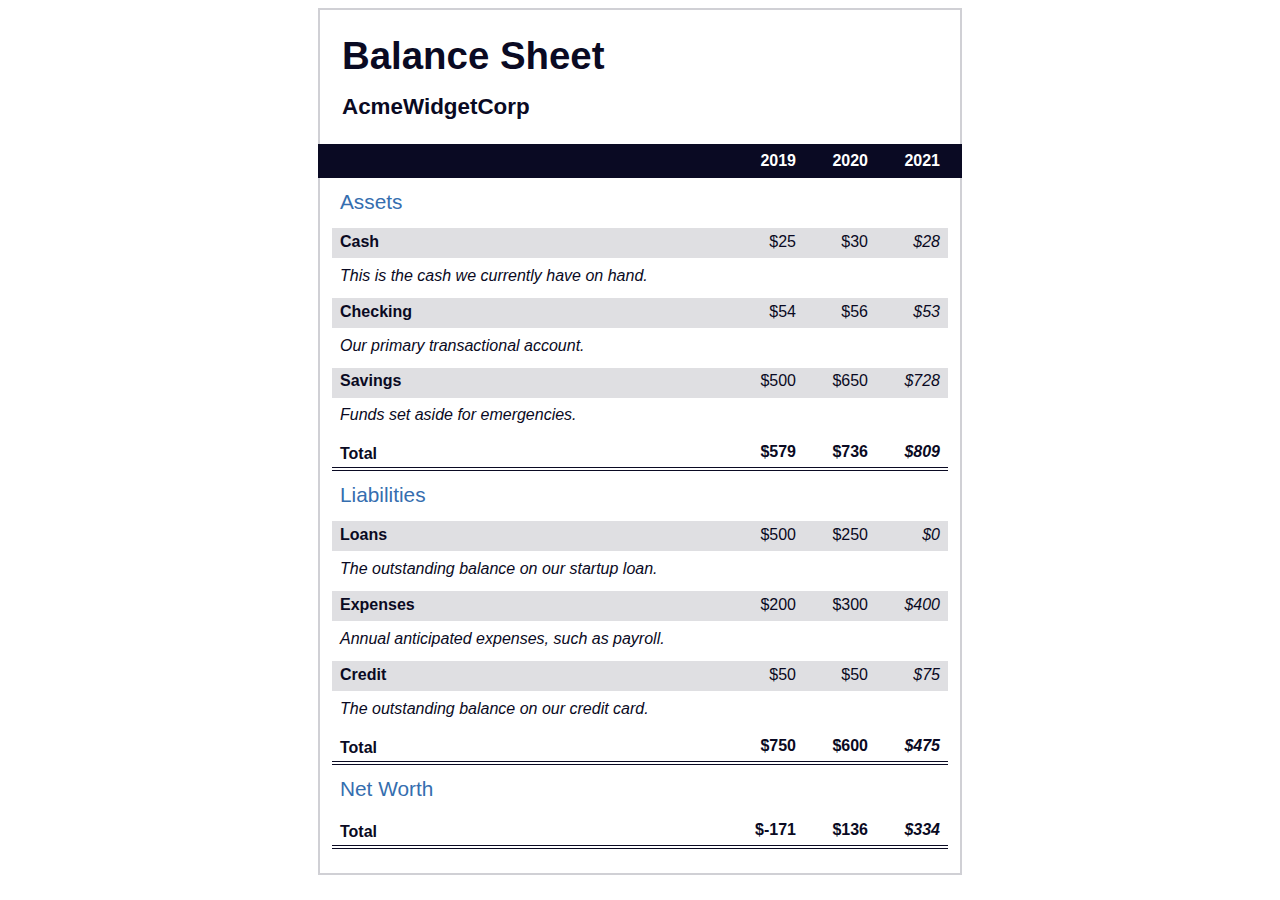
<file: freecodecamp/balance sheet/index.html>
<!DOCTYPE html>
<html lang="en">
  <head>
    <meta charset="UTF-8">
    <meta name="viewport" content="width=device-width, initial-scale=1.0">
    <title>Balance Sheet</title>
    <link rel="stylesheet" href="./styles.css">
  </head>
  <body>
    <main>
      <section>
        <h1>
          <span class="flex">
            <span>AcmeWidgetCorp</span>
            <span>Balance Sheet</span>
          </span>
        </h1>
        <div id="years" aria-hidden="true">
          <span class="year">2019</span>
          <span class="year">2020</span>
          <span class="year">2021</span>
        </div>
        <div class="table-wrap">
          <table>
            <caption>Assets</caption>
            <thead>
              <tr>
                <td></td>
                <th><span class="sr-only year">2019</span></th>
                <th><span class="sr-only year">2020</span></th>
                <th class="current"><span class="sr-only year">2021</span></th>
              </tr>
            </thead>
            <tbody>
              <tr class="data">
                <th>Cash <span class="description">This is the cash we currently have on hand.</span></th>
                <td>$25</td>
                <td>$30</td>
                <td class="current">$28</td>
              </tr>
              <tr class="data">
                <th>Checking <span class="description">Our primary transactional account.</span></th>
                <td>$54</td>
                <td>$56</td>
                <td class="current">$53</td>
              </tr>
              <tr class="data">
                <th>Savings <span class="description">Funds set aside for emergencies.</span></th>
                <td>$500</td>
                <td>$650</td>
                <td class="current">$728</td>
              </tr>
              <tr class="total">
                <th>Total <span class="sr-only">Assets</span></th>
                <td>$579</td>
                <td>$736</td>
                <td class="current">$809</td>
              </tr>
            </tbody>
          </table>
          <table>
            <caption>Liabilities</caption>
            <thead>
              <tr>
              <td></td>
              <th><span class="sr-only">2019</span></th>
              <th><span class="sr-only">2020</span></th>
              <th><span class="sr-only">2021</span></th>
              </tr>
            </thead>
            <tbody>
              <tr class="data">
                <th>Loans <span class="description">The outstanding balance on our startup loan.</span></th>
                <td>$500</td>
                <td>$250</td>
                <td class="current">$0</td>
              </tr>
              <tr class="data">
                <th>Expenses <span class="description">Annual anticipated expenses, such as payroll.</span></th>
                <td>$200</td>
                <td>$300</td>
                <td class="current">$400</td>
              </tr>
              <tr class="data">
                <th>Credit <span class="description">The outstanding balance on our credit card.</span></th>
                <td>$50</td>
                <td>$50</td>
                <td class="current">$75</td>
              </tr>
              <tr class="total">
                <th>Total <span class="sr-only">Liabilities</span></th>
                <td>$750</td>
                <td>$600</td>
                <td class="current">$475</td>
              </tr>
            </tbody>
          </table>
          <table>
            <caption>Net Worth</caption>
            <thead>
              <tr>
              <td></td>
              <th><span class="sr-only">2019</span></th>
              <th><span class="sr-only">2020</span></th>
              <th><span class="sr-only">2021</span></th>
              </tr>
            </thead>
            <tbody>
              <tr class="total">
                <th>Total <span class="sr-only">Net Worth</span></th>
                <td>$-171</td>
                <td>$136</td>
                <td class="current">$334</td>
              </tr>
            </tbody>
          </table>
        </div>
      </section>
    </main>
  </body>
</html>
</file>
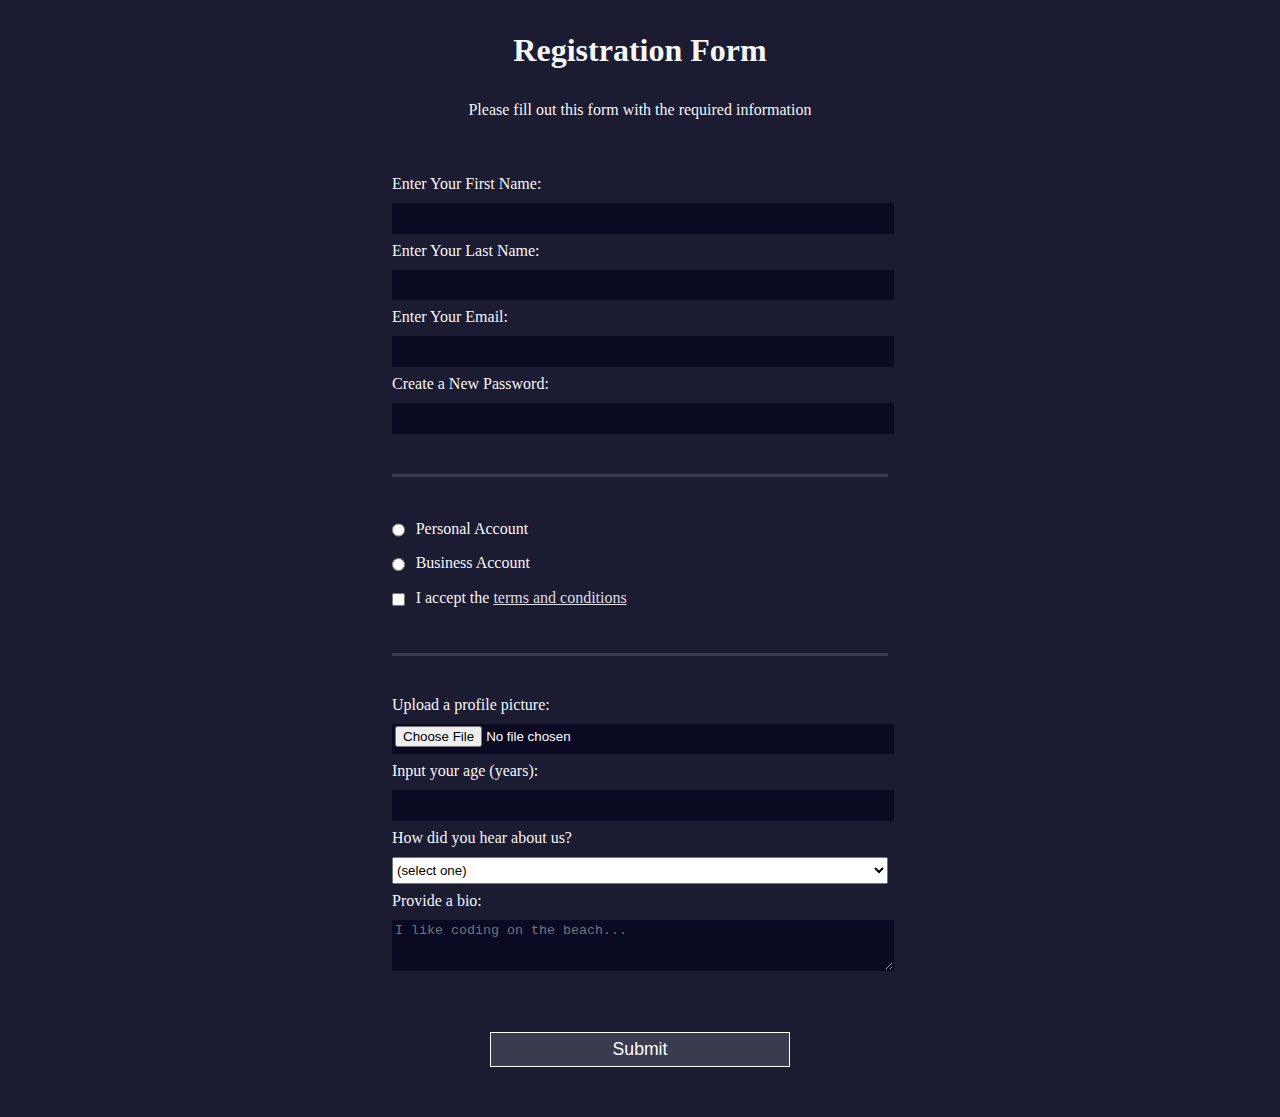
<file: freecodecamp/responsive Form/index.html>
<!DOCTYPE html>
<html lang="en">
  <head>
    <meta charset="UTF-8">
    <title>Registration Form</title>
    <link rel="stylesheet" href="styles.css" />
  </head>
  <body>
    <h1>Registration Form</h1>
    <p>Please fill out this form with the required information</p>
    <form method="post" action='https://register-demo.freecodecamp.org'>
      <fieldset>
        <label for="first-name">Enter Your First Name: <input id="first-name" name="first-name" type="text" required /></label>
        <label for="last-name">Enter Your Last Name: <input id="last-name" name="last-name" type="text" required /></label>
        <label for="email">Enter Your Email: <input id="email" name="email" type="email" required /></label>
        <label for="new-password">Create a New Password: <input id="new-password" name="new-password" type="password" pattern="[a-z0-5]{8,}" required /></label>
      </fieldset>
      <fieldset>
        <label for="personal-account"><input id="personal-account" type="radio" name="account-type" class="inline" /> Personal Account</label>
        <label for="business-account"><input id="business-account" type="radio" name="account-type" class="inline" /> Business Account</label>
        <label for="terms-and-conditions">
          <input id="terms-and-conditions" type="checkbox" required name="terms-and-conditions" class="inline" /> I accept the <a href="https://www.freecodecamp.org/news/terms-of-service/">terms and conditions</a>
        </label>
      </fieldset>
      <fieldset>
        <label for="profile-picture">Upload a profile picture: <input id="profile-picture" type="file" name="file" /></label>
        <label for="age">Input your age (years): <input id="age" type="number" name="age" min="13" max="120" /></label>
        <label for="referrer">How did you hear about us?
          <select id="referrer" name="referrer">
            <option value="">(select one)</option>
            <option value="1">freeCodeCamp News</option>
            <option value="2">freeCodeCamp YouTube Channel</option>
            <option value="3">freeCodeCamp Forum</option>
            <option value="4">Other</option>
          </select>
        </label>
        <label for="bio">Provide a bio:
          <textarea id="bio" name="bio" rows="3" cols="30" placeholder="I like coding on the beach..."></textarea>
        </label>
      </fieldset>
      <input type="submit" value="Submit" />
    </form>
  </body>
</html>
</file>
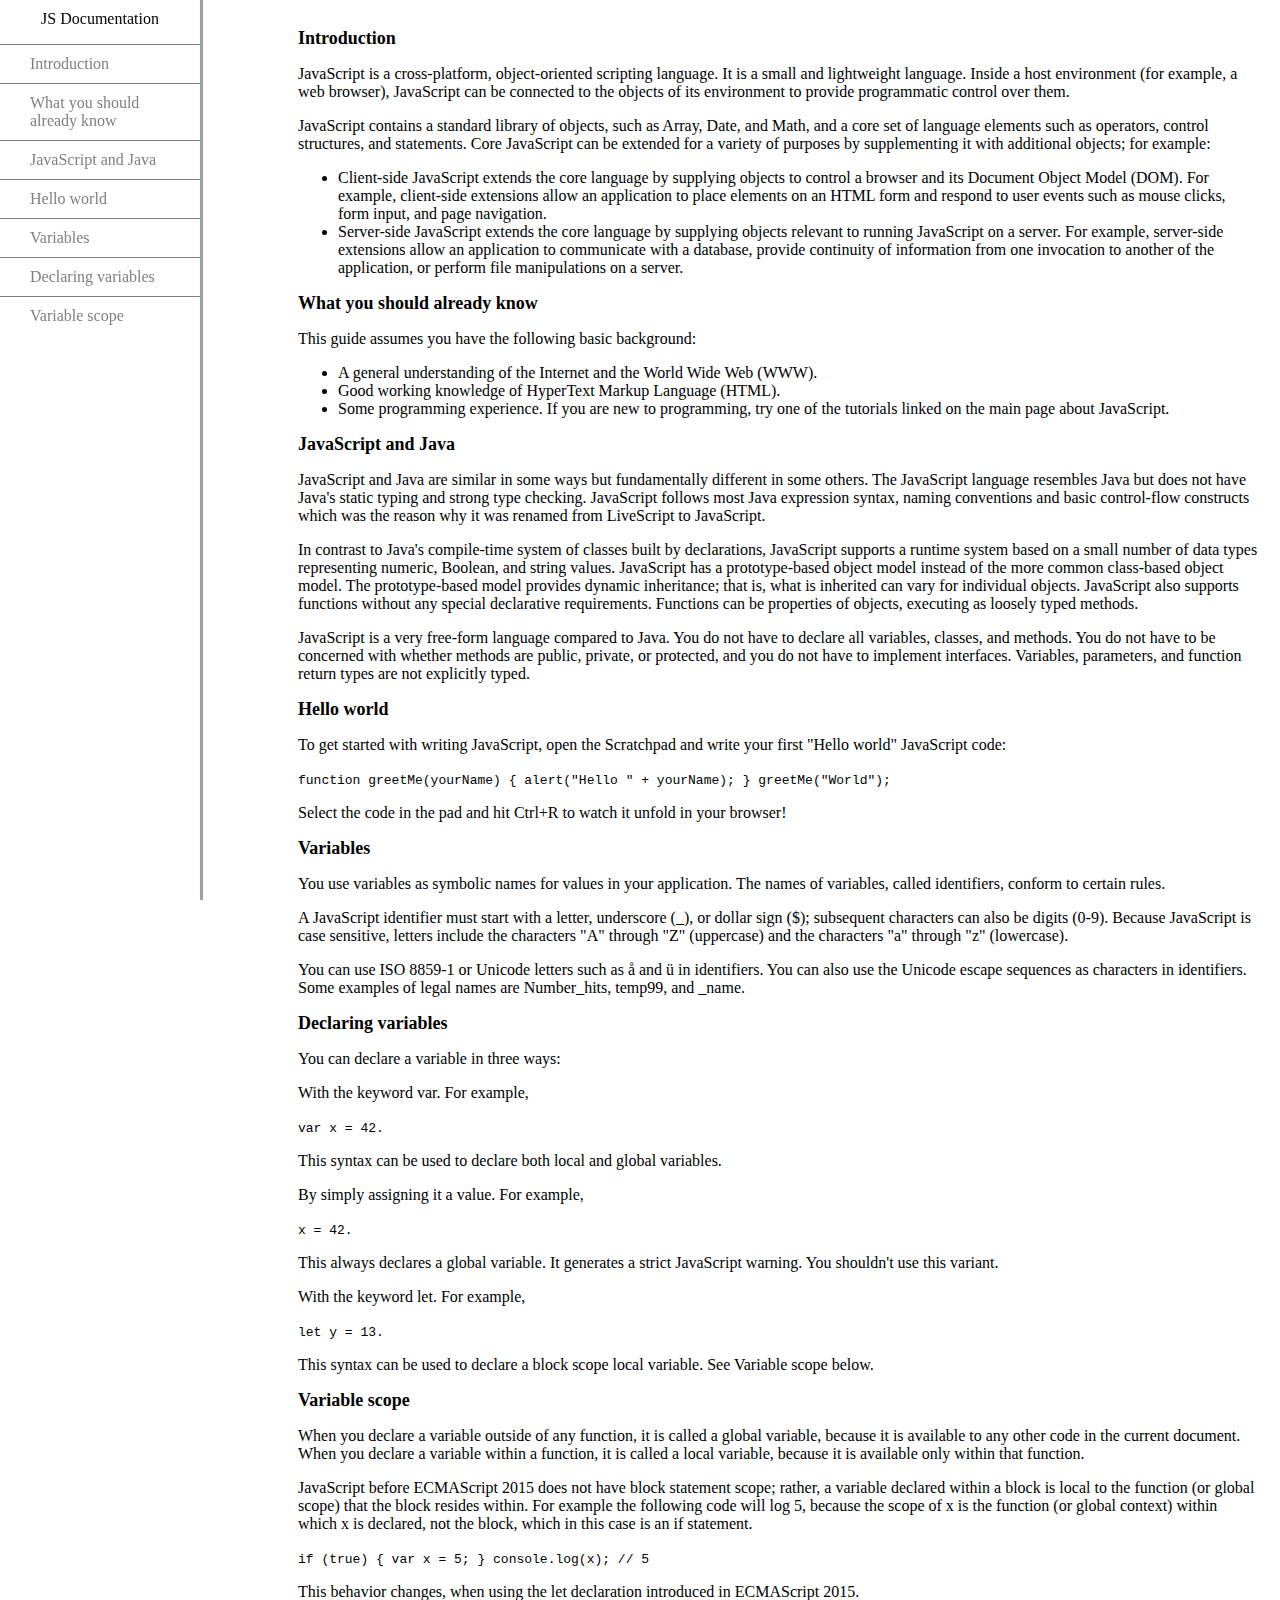
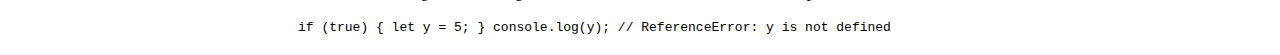
<file: freecodecamp/Technical Documentation Page/index.html>
<!DOCTYPE html>
<html lang="en">
<head>
    <meta charset="UTF-8">
    <meta http-equiv="X-UA-Compatible" content="IE=edge">
    <meta name="viewport" content="width=device-width, initial-scale=1.0">
    <link rel="stylesheet" href="styles.css">
    <title>Document</title>
</head>
<body>
    <nav id="navbar">
        <header>JS Documentation</header>
        <ul>
            <li>
                <a class="nav-link" href="#Introduction">Introduction</a>
            </li>
            <li>
                <a class="nav-link" href="#What_you_should_already_know">What you should already know</a>
            </li>
            <li>
                <a class="nav-link" href="#JavaScript_and_Java">JavaScript and Java</a>
            </li>
            <li>
                <a class="nav-link" href="#Hello_world">Hello world</a>
            </li>
            <li>
                <a class="nav-link" href="#Variables">Variables</a>
            </li>
            <li>
                <a class="nav-link" href="#Declaring_variables">Declaring variables</a>
            </li>
            <li>
                <a class="nav-link" href="#Variable_scope">Variable scope</a>
            </li>
        </ul>
    </nav>

    <main id="main-doc">

        <section class="main-section" id="Introduction">
            <header>Introduction</header>
            <article>
                <p>JavaScript is a cross-platform, object-oriented scripting language. It is a small and lightweight language. Inside a host environment (for example, a web browser), JavaScript can be connected to the objects of its environment to provide programmatic control over them.</p>
                <p>JavaScript contains a standard library of objects, such as Array, Date, and Math, and a core set of language elements such as operators, control structures, and statements. Core JavaScript can be extended for a variety of purposes by supplementing it with additional objects; for example:</p>
                <ul>
                    <li>Client-side JavaScript extends the core language by supplying objects to control a browser and its Document Object Model (DOM). For example, client-side extensions allow an application to place elements on an HTML form and respond to user events such as mouse clicks, form input, and page navigation.</li>
                    <li>Server-side JavaScript extends the core language by supplying objects relevant to running JavaScript on a server. For example, server-side extensions allow an application to communicate with a database, provide continuity of information from one invocation to another of the application, or perform file manipulations on a server.</li>
                </ul>
            </article>
        </section>

        <section class="main-section" id="What_you_should_already_know">
            <header>What you should already know</header>
            <article>
                <p>This guide assumes you have the following basic background:</p>                
                <ul>
                    <li>A general understanding of the Internet and the World Wide Web (WWW).</li>
                    <li>Good working knowledge of HyperText Markup Language (HTML).</li>
                    <li>Some programming experience. If you are new to programming, try one of the tutorials linked on the main page about JavaScript.
                    </li>
                </ul>
            </article>
        </section>

        <section class="main-section" id="JavaScript_and_Java">
            <header>JavaScript and Java</header>
            <article>
                <p>JavaScript and Java are similar in some ways but fundamentally different in some others. The JavaScript language resembles Java but does not have Java's static typing and strong type checking. JavaScript follows most Java expression syntax, naming conventions and basic control-flow constructs which was the reason why it was renamed from LiveScript to JavaScript.</p>                
                <p>In contrast to Java's compile-time system of classes built by declarations, JavaScript supports a runtime system based on a small number of data types representing numeric, Boolean, and string values. JavaScript has a prototype-based object model instead of the more common class-based object model. The prototype-based model provides dynamic inheritance; that is, what is inherited can vary for individual objects. JavaScript also supports functions without any special declarative requirements. Functions can be properties of objects, executing as loosely typed methods.</p>
                <p>JavaScript is a very free-form language compared to Java. You do not have to declare all variables, classes, and methods. You do not have to be concerned with whether methods are public, private, or protected, and you do not have to implement interfaces. Variables, parameters, and function return types are not explicitly typed.</p>                
            </article>
        </section>

        <section class="main-section" id="Hello_world">
            <header>Hello world</header>
            <article>
                <p>To get started with writing JavaScript, open the Scratchpad and write your first "Hello world" JavaScript code:</p>                
                <code>function greetMe(yourName) { alert("Hello " + yourName); }
                    greetMe("World");</code>
                <p>Select the code in the pad and hit Ctrl+R to watch it unfold in your browser!</p>                
            </article>
        </section>

        <section class="main-section" id="Variables">
            <header>Variables</header>
            <article>
                <p>You use variables as symbolic names for values in your application. The names of variables, called identifiers, conform to certain rules.</p>                
                <p>A JavaScript identifier must start with a letter, underscore (_), or dollar sign ($); subsequent characters can also be digits (0-9). Because JavaScript is case sensitive, letters include the characters "A" through "Z" (uppercase) and the characters "a" through "z" (lowercase).</p>
                <p>You can use ISO 8859-1 or Unicode letters such as å and ü in identifiers. You can also use the Unicode escape sequences as characters in identifiers. Some examples of legal names are Number_hits, temp99, and _name.</p>                
            </article>
        </section>

        <section class="main-section" id="Declaring_variables">
            <header>Declaring variables</header>
            <article>
                <p>You can declare a variable in three ways:</p>                
                <p>With the keyword var. For example,</p>
                <code>var x = 42.</code>
                <p>This syntax can be used to declare both local and global variables.</p>                
                <p>By simply assigning it a value. For example,</p>
                <code>x = 42.</code>
                <p>This always declares a global variable. It generates a strict JavaScript warning. You shouldn't use this variant.</p>
                <p>With the keyword let. For example,</p>
                <code>let y = 13.</code>
                <p>This syntax can be used to declare a block scope local variable. See Variable scope below.</p>
            </article>
        </section>

        <section class="main-section" id="Variable_scope">
        <header>Variable scope</header>
        <p>When you declare a variable outside of any function, it is called a global variable, because it is available to any other code in the current document. When you declare a variable within a function, it is called a local variable, because it is available only within that function.</p>
        <p>JavaScript before ECMAScript 2015 does not have block statement scope; rather, a variable declared within a block is local to the function (or global scope) that the block resides within. For example the following code will log 5, because the scope of x is the function (or global context) within which x is declared, not the block, which in this case is an if statement.</p>
        <code>if (true) { var x = 5; } console.log(x); // 5</code>
        <p>This behavior changes, when using the let declaration introduced in ECMAScript 2015.</p>
        <code>if (true) { let y = 5; } console.log(y); // ReferenceError: y is
            not defined</code>
        </section>
        
    </main>
</body>
</html>
</file>
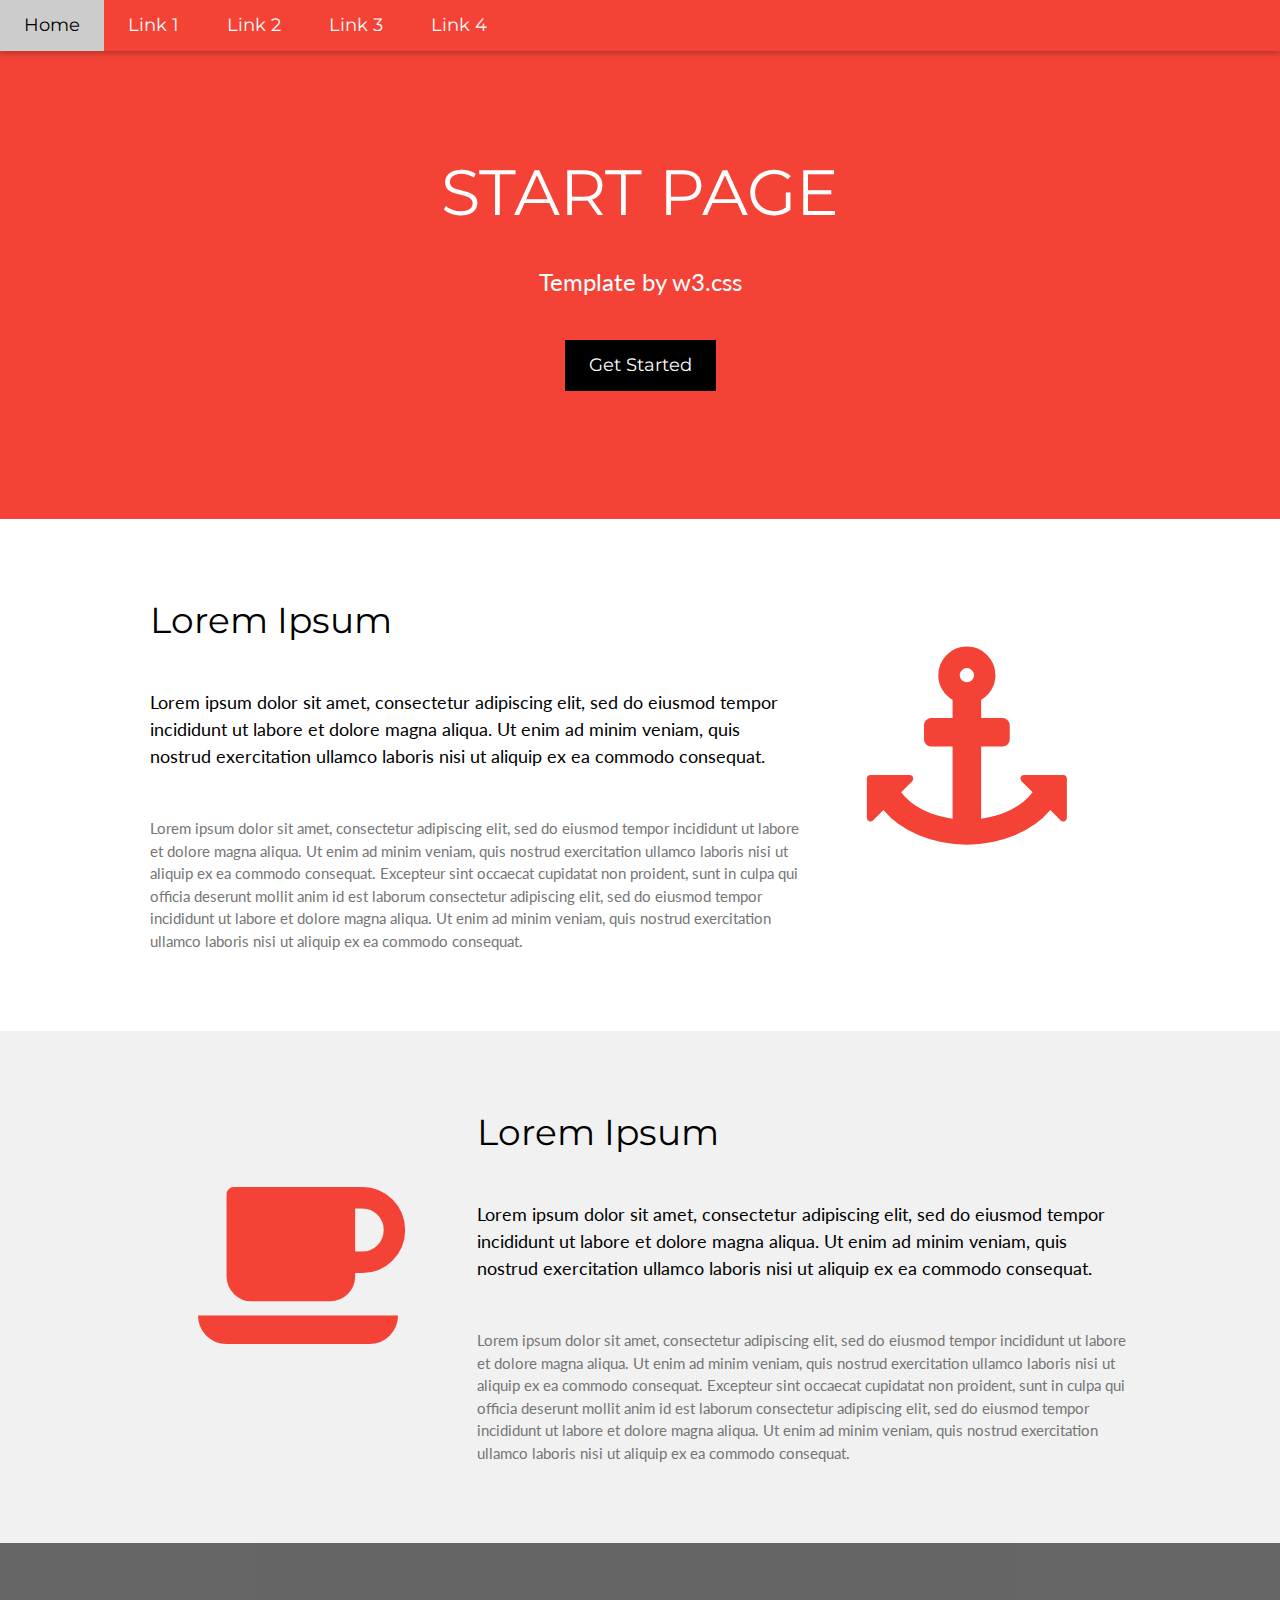
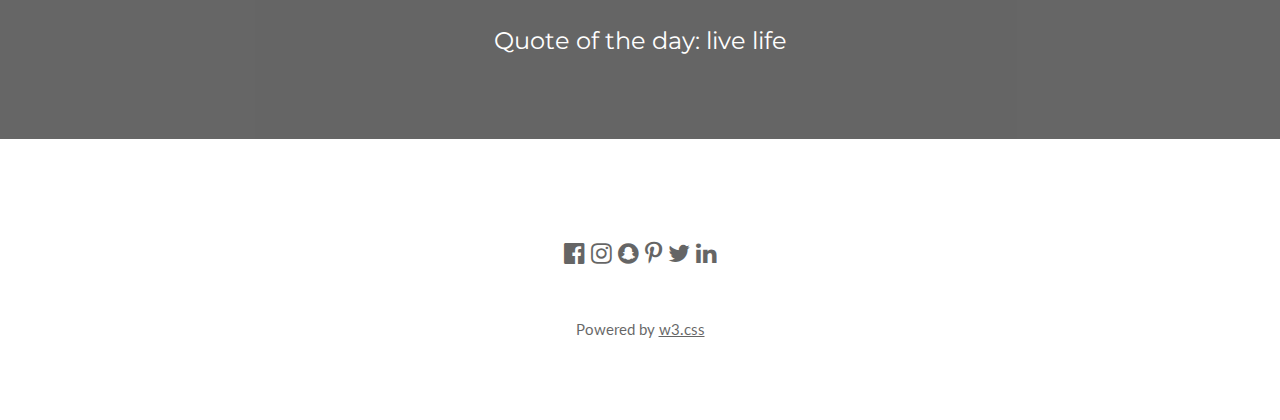
<file: bases/startPage simple/simpleStartPage.html>
<!DOCTYPE html>
<html lang="en">
<head>
<title>W3.CSS Template</title>
<meta charset="UTF-8">
<meta name="viewport" content="width=device-width, initial-scale=1">
<link rel="stylesheet" href="https://www.w3schools.com/w3css/4/w3.css">
<link rel="stylesheet" href="https://fonts.googleapis.com/css?family=Lato">
<link rel="stylesheet" href="https://fonts.googleapis.com/css?family=Montserrat">
<link rel="stylesheet" href="https://cdnjs.cloudflare.com/ajax/libs/font-awesome/4.7.0/css/font-awesome.min.css">
<style>
body,h1,h2,h3,h4,h5,h6 {font-family: "Lato", sans-serif}
.w3-bar,h1,button {font-family: "Montserrat", sans-serif}
.fa-anchor,.fa-coffee {font-size:200px}
</style>
</head>
<body>

<!-- Navbar -->
<div class="w3-top">
  <div class="w3-bar w3-red w3-card w3-left-align w3-large">
    <a class="w3-bar-item w3-button w3-hide-medium w3-hide-large w3-right w3-padding-large w3-hover-white w3-large w3-red" href="javascript:void(0);" onclick="myFunction()" title="Toggle Navigation Menu"><i class="fa fa-bars"></i></a>
    <a href="#" class="w3-bar-item w3-button w3-padding-large w3-white">Home</a>
    <a href="#" class="w3-bar-item w3-button w3-hide-small w3-padding-large w3-hover-white">Link 1</a>
    <a href="#" class="w3-bar-item w3-button w3-hide-small w3-padding-large w3-hover-white">Link 2</a>
    <a href="#" class="w3-bar-item w3-button w3-hide-small w3-padding-large w3-hover-white">Link 3</a>
    <a href="#" class="w3-bar-item w3-button w3-hide-small w3-padding-large w3-hover-white">Link 4</a>
  </div>

  <!-- Navbar on small screens -->
  <div id="navDemo" class="w3-bar-block w3-white w3-hide w3-hide-large w3-hide-medium w3-large">
    <a href="#" class="w3-bar-item w3-button w3-padding-large">Link 1</a>
    <a href="#" class="w3-bar-item w3-button w3-padding-large">Link 2</a>
    <a href="#" class="w3-bar-item w3-button w3-padding-large">Link 3</a>
    <a href="#" class="w3-bar-item w3-button w3-padding-large">Link 4</a>
  </div>
</div>

<!-- Header -->
<header class="w3-container w3-red w3-center" style="padding:128px 16px">
  <h1 class="w3-margin w3-jumbo">START PAGE</h1>
  <p class="w3-xlarge">Template by w3.css</p>
  <button class="w3-button w3-black w3-padding-large w3-large w3-margin-top">Get Started</button>
</header>

<!-- First Grid -->
<div class="w3-row-padding w3-padding-64 w3-container">
  <div class="w3-content">
    <div class="w3-twothird">
      <h1>Lorem Ipsum</h1>
      <h5 class="w3-padding-32">Lorem ipsum dolor sit amet, consectetur adipiscing elit, sed do eiusmod tempor incididunt ut labore et dolore magna aliqua. Ut enim ad minim veniam, quis nostrud exercitation ullamco laboris nisi ut aliquip ex ea commodo consequat.</h5>

      <p class="w3-text-grey">Lorem ipsum dolor sit amet, consectetur adipiscing elit, sed do eiusmod tempor incididunt ut labore et dolore magna aliqua. Ut enim ad minim veniam, quis nostrud exercitation ullamco laboris nisi ut aliquip ex ea commodo consequat. Excepteur sint
        occaecat cupidatat non proident, sunt in culpa qui officia deserunt mollit anim id est laborum consectetur adipiscing elit, sed do eiusmod tempor incididunt ut labore et dolore magna aliqua. Ut enim ad minim veniam, quis nostrud exercitation ullamco
        laboris nisi ut aliquip ex ea commodo consequat.</p>
    </div>

    <div class="w3-third w3-center">
      <i class="fa fa-anchor w3-padding-64 w3-text-red"></i>
    </div>
  </div>
</div>

<!-- Second Grid -->
<div class="w3-row-padding w3-light-grey w3-padding-64 w3-container">
  <div class="w3-content">
    <div class="w3-third w3-center">
      <i class="fa fa-coffee w3-padding-64 w3-text-red w3-margin-right"></i>
    </div>

    <div class="w3-twothird">
      <h1>Lorem Ipsum</h1>
      <h5 class="w3-padding-32">Lorem ipsum dolor sit amet, consectetur adipiscing elit, sed do eiusmod tempor incididunt ut labore et dolore magna aliqua. Ut enim ad minim veniam, quis nostrud exercitation ullamco laboris nisi ut aliquip ex ea commodo consequat.</h5>

      <p class="w3-text-grey">Lorem ipsum dolor sit amet, consectetur adipiscing elit, sed do eiusmod tempor incididunt ut labore et dolore magna aliqua. Ut enim ad minim veniam, quis nostrud exercitation ullamco laboris nisi ut aliquip ex ea commodo consequat. Excepteur sint
        occaecat cupidatat non proident, sunt in culpa qui officia deserunt mollit anim id est laborum consectetur adipiscing elit, sed do eiusmod tempor incididunt ut labore et dolore magna aliqua. Ut enim ad minim veniam, quis nostrud exercitation ullamco
        laboris nisi ut aliquip ex ea commodo consequat.</p>
    </div>
  </div>
</div>

<div class="w3-container w3-black w3-center w3-opacity w3-padding-64">
    <h1 class="w3-margin w3-xlarge">Quote of the day: live life</h1>
</div>

<!-- Footer -->
<footer class="w3-container w3-padding-64 w3-center w3-opacity">  
  <div class="w3-xlarge w3-padding-32">
    <i class="fa fa-facebook-official w3-hover-opacity"></i>
    <i class="fa fa-instagram w3-hover-opacity"></i>
    <i class="fa fa-snapchat w3-hover-opacity"></i>
    <i class="fa fa-pinterest-p w3-hover-opacity"></i>
    <i class="fa fa-twitter w3-hover-opacity"></i>
    <i class="fa fa-linkedin w3-hover-opacity"></i>
 </div>
 <p>Powered by <a href="https://www.w3schools.com/w3css/default.asp" target="_blank">w3.css</a></p>
</footer>

<script>
// Used to toggle the menu on small screens when clicking on the menu button
function myFunction() {
  var x = document.getElementById("navDemo");
  if (x.className.indexOf("w3-show") == -1) {
    x.className += " w3-show";
  } else { 
    x.className = x.className.replace(" w3-show", "");
  }
}
</script>

</body>
</html>
</file>
<file: freecodecamp/balance sheet/styles.css>
span[class~="sr-only"] {
    border: 0 !important;
    clip: rect(1px, 1px, 1px, 1px) !important;
    clip-path: inset(50%) !important;
    height: 1px !important;
    width: 1px !important;
    position: absolute !important;
    overflow: hidden !important;
    white-space: nowrap !important;
    padding: 0 !important;
    margin: -1px !important;
  }
  
  html {
    box-sizing: border-box;
  }
  
  body {
    font-family: sans-serif;
    color: #0a0a23;
  }
  
  h1 {
    max-width: 37.25rem;
    margin: 0 auto;
    padding: 1.5rem 1.25rem;
  }
  
  h1 .flex {
    display: flex;
    flex-direction: column-reverse;
    gap: 1rem;
  }
  
  h1 .flex span:first-of-type {
    font-size: 0.7em;
  }
  
  h1 .flex span:last-of-type {
    font-size: 1.2em;
  }
  
  section {
    max-width: 40rem;
    margin: 0 auto;
    border: 2px solid #d0d0d5;
  }
  
  #years {
    display: flex;
    justify-content: flex-end;
    position: sticky;
    z-index: 999;
    top: 0;
    background: #0a0a23;
    color: #fff;
    padding: 0.5rem calc(1.25rem + 2px) 0.5rem 0;
    margin: 0 -2px;
  }
  
  #years span[class] {
    font-weight: bold;
    width: 4.5rem;
    text-align: right;
  }
  
  .table-wrap {
    padding: 0 0.75rem 1.5rem 0.75rem;
  }
  
  table {
    border-collapse: collapse;
    border: 0;
    width: 100%;
    position: relative;
    margin-top: 3rem;
  }
  
  table caption {
    color: #356eaf;
    font-size: 1.3em;
    font-weight: normal;
    position: absolute;
    top: -2.25rem;
    left: 0.5rem;
  }
  
  tbody td {
    width: 100vw;
    min-width: 4rem;
    max-width: 4rem;
  }
  
  tbody th {
    width: calc(100% - 12rem);
  }
  
  tr[class="total"] {
    border-bottom: 4px double #0a0a23;
    font-weight: bold;
  }
  
  tr[class="total"] th {
    text-align: left;
    padding: 0.5rem 0 0.25rem 0.5rem;
  }
  
  tr.total td {
    text-align: right;
    padding: 0 0.25rem;
  }
  
  tr.total td:nth-of-type(3) {
    padding-right: 0.5rem;
  }
  
  tr.total:hover {
    background-color: #99c9ff;
  }
  
  td.current {
    font-style: italic;
  }
  
  tr.data {
    background-image: linear-gradient(to bottom, #dfdfe2 1.845rem, white 1.845rem);
  }
  
  tr.data th {
    text-align: left;
    padding-top: 0.3rem;
    padding-left: 0.5rem;
  }
  
  tr.data th .description {
    display: block;
    font-weight: normal;
    font-style: italic;
    padding: 1rem 0 0.75rem;
    margin-right: -13.5rem;
  }
  
  tr.data td {
    vertical-align: top;
    padding: 0.3rem 0.25rem 0;
    text-align: right;
  }

  tr.data td:last-of-type{
    padding-right:0.5rem;
  }
</file>
<file: freecodecamp/responsive Form/styles.css>
body {
    width: 100%;
    height: 100vh;
    margin: 0;
    background-color: #1b1b32;
    color: #f5f6f7;
    font-family: Tahoma;
    font-size: 16px;
  }
  
  h1, p {
    margin: 1em auto;
    text-align: center;
  }

  form {
    width: 60vw;
    max-width: 500px;
    min-width: 300px;
    margin: 0 auto;
    padding-bottom:2em;
  }

  
fieldset {
    border: none;
    padding: 2rem 0;
    border-bottom: 3px solid #3b3b4f;
  }
  
  fieldset:last-of-type {
    border-bottom: none;
  }
  
  label {
    display: block;
    margin: 0.5rem 0;
  }
  
  input,
  textarea,
  select {
    margin: 10px 0 0 0;
    width: 100%;
    min-height: 2em;
  }
  
  input, textarea {
    background-color: #0a0a23;
    border: 1px solid #0a0a23;
    color: #ffffff;
  }
  
  .inline {
    width: unset;
    margin: 0 0.5em 0 0;
    vertical-align: middle;
  }
  
  input[type="submit"] {
    display: block;
    width: 60%;
    margin: 1em auto;
    height: 2em;
    font-size: 1.1rem;
    background-color: #3b3b4f;
    border-color: white;
    min-width: 300px;
  }
  
  input[type="file"] {
    padding: 1px 2px;
  }

  a{
    color:#dfdfe2;
  }
</file>
<file: freecodecamp/Technical Documentation Page/styles.css>
nav{
    position:fixed;
    min-width: 150px;
    top:0px;
    left: 0px;
    width: 200px;
    height: 100%;
    border-right: solid;
    border-color: rgba(0,22,22,0.4);
}
#main-doc{
    position: absolute;
    margin-left: 270px;
    padding: 20px;
    margin-bottom: 110px;
}
#main-doc header{
    text-align: left;
    margin: 0px;
    font-weight: bold;
    font-size: large;
}
#navbar li{
    color: grey;
    border-top:1px solid;
    list-style:none;
    position: relative;
    width: 100%;
}
#navbar a{
    display: block;
    padding: 10px 30px;
    text-decoration: none;
    cursor: pointer;
    color: grey;
}
#navbar ul {
    height: 88%;
    padding: 0;
    overflow-y: auto;
    overflow-x: hidden;
  }
header {
    color: black;
    margin: 10px;
    text-align: center;

}

@media only screen and (max-width: 815px) {
    /* For mobile phones: */
    #navbar ul {
      border: 1px solid;
      height: 150px;
    }
  
    #navbar {
      background-color: white;
      position: absolute;
      top: 0;
      padding: 0;
      margin: 0;
      width: 100%;
      max-height: 200px;
      border: none;
      z-index: 1;
      border-bottom: 2px solid;
    }
  
    #main-doc {
      position: relative;
      margin-left: 0px;
      margin-top: 270px;
    }
  }
  
  @media only screen and (max-width: 400px) {
    #main-doc {
      margin-left: -10px;
    }
  
    code {
      margin-left: -20px;
      width: 100%;
      padding: 15px;
      padding-left: 10px;
      padding-right: 45px;
      min-width: 233px;
    }
  }
</file>
